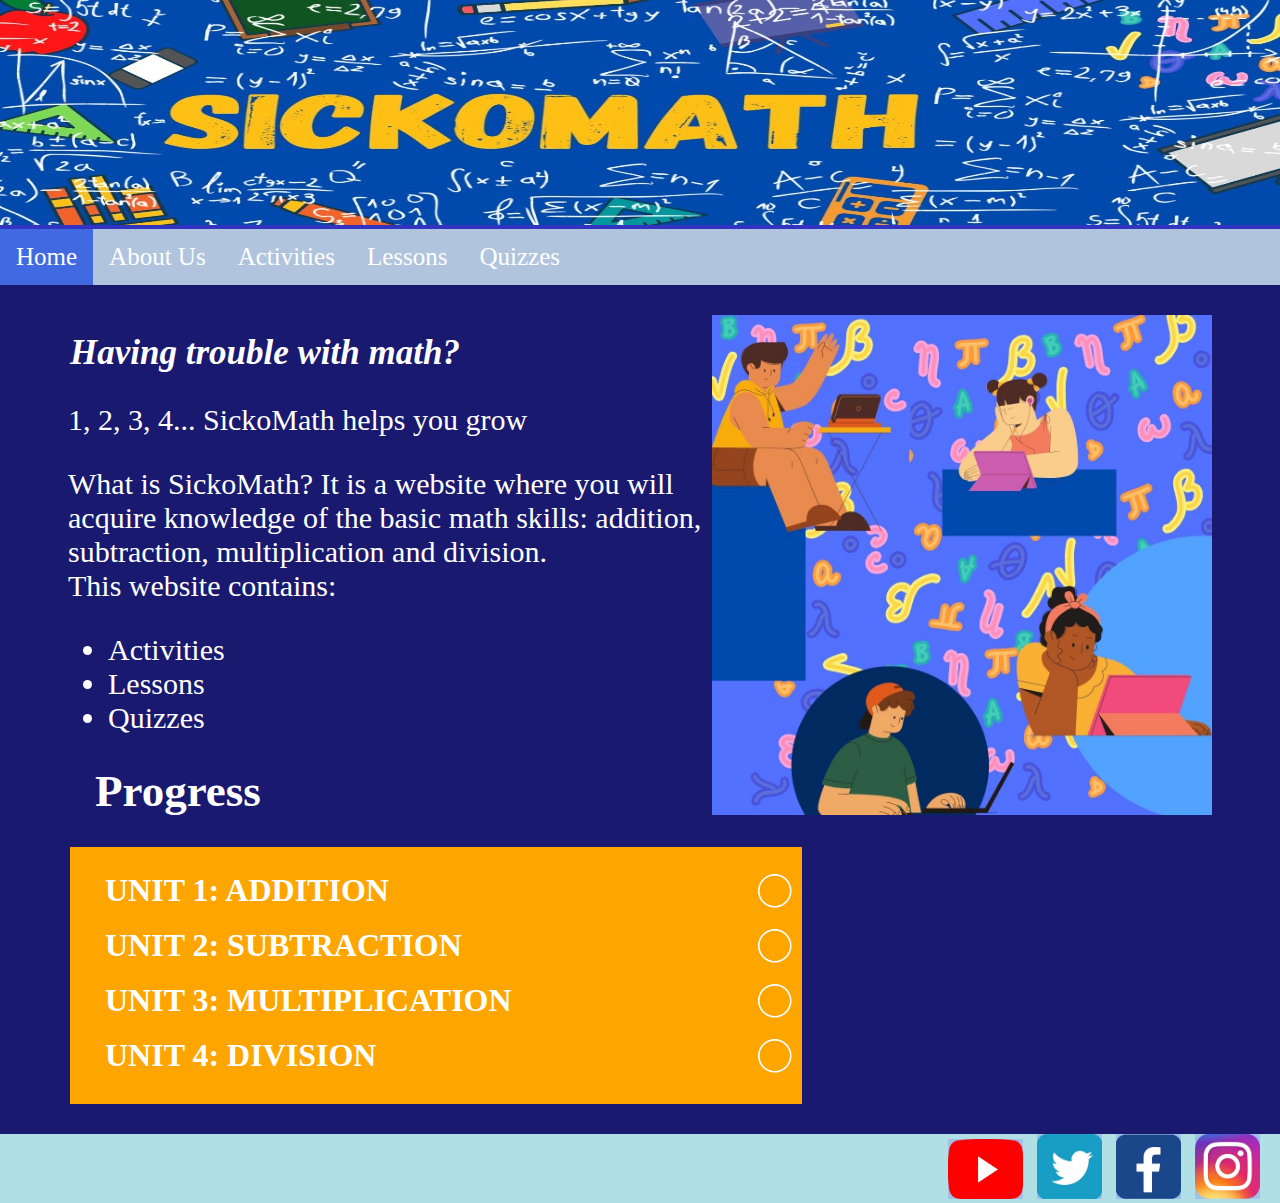
<file: index.html>
<!DOCTYPE html>
<html lang="en" dir="ltr">
  <head>
    <meta charset="utf-8">
    <meta name="viewport" content="width=device-width, initial-scale=1">
    <meta name="keywords" content="math, trouble, kidsm knowledge"/>
    <meta name="description" content="SickoMath is an educational website with the objective of helping kids understand math basics in a fun way.">
    <meta name="author" content="SickoMath">
    <title>Home</title>
    <link href="./style.css" type="text/css" rel="stylesheet">
    <link rel="stylesheet" href="https://cdnjs.cloudflare.com/ajax/libs/font-awesome/4.7.0/css/font-awesome.min.css">
    <script src="website.js"></script>
  </head>

    <body>
      <header>
        <img class="banner"src="assets/1_banner_at_the_top.jpg" alt="Banner of SickoMath" width="1349"; height="225"/>
        <nav>
          <div class="menu" id="myTopnav">
            <a class="active" href="index.html">Home</a>
            <a href="about_us.html">About Us</a>
            <a href="activities.html">Activities</a>
            <a href="lessons.html">Lessons</a>
            <a href="quizzes.html">Quizzes</a>
            <a href="javascript:void(0);" class="icon" onclick="myNav()">
            <i class="fa fa-bars"></i>
             </a>
          </div>
        </nav>
      </header>

    <main>
      <img id="children" src="assets/4_children.jpg" alt="Children using SickoMath" width="500" height="500"/>
      <br>
      <h2 id="header1">Having trouble with math?</h2>
      <p class="paragraph1">1, 2, 3, 4... SickoMath helps you grow</p>
      <p class="paragraph1">What is SickoMath? It is a website where you will acquire knowledge of the basic math skills: addition, subtraction, multiplication and division. <br>
      This website contains:  </p>
        <ul class="paragraph1">
          <li>Activities</li>
          <li>Lessons</li>
          <li>Quizzes</li>
        </ul>

      <h1 id="header2">Progress</h1>
      <table>
        <tr>
        <td>UNIT 1: ADDITION </td>
        <td><img src="assets/24_circle.jpeg" class="progress"id="imageOne" height="35" width="35" onclick="progressOne()"> </td>
        </tr>
        <tr>
        <td>UNIT 2: SUBTRACTION </td>
        <td><img src="assets/24_circle.jpeg" class="progress" id="imageTwo" height="35" width="35" onclick="progressTwo()"> </td>
        </tr>
        <tr>
        <td>UNIT 3: MULTIPLICATION </td>
        <td><img src="assets/24_circle.jpeg" class="progress" id="imageThree" height="35" width="35" onclick="progressThree()"> </td>
        </tr>
        <tr>
        <td>UNIT 4: DIVISION </td>
        <td><img src="assets/24_circle.jpeg" class="progress" id="imageFour" height="35" width="35" onclick="progressFour()"> </td>
        </tr>
        </table>
    </main>

    <footer>
      <a href="https://www.youtube.com/channel/UCXLQQxwUbyQ2DYlC203VAJQ/featured" target="_blank"><img class="media" src="assets/6_youtube.jpeg" alt="Youtube Icon" width="75" height="60"/></a>
      <a href="https://twitter.com/sicko_math?s=11" target="_blank"><img class="media" src="assets/7_twitter.jpg" alt="Twitter Icon" width="65" height="65"/></a>
      <a href="https://www.facebook.com/SickoMath-112865320574673/" target="_blank"><img class="media" src="assets/8_facebook.jpg" alt="Facebook Icon" width="65" height="65"/></a>
      <a href="https://www.instagram.com/sicko_math/?hl=es-la" target="_blank"><img class="media" src="assets/9_instagram.jpg" alt="Instagram Icon" width="65" height="65"/></a>
    </footer>

  </body>
</html>
</file>
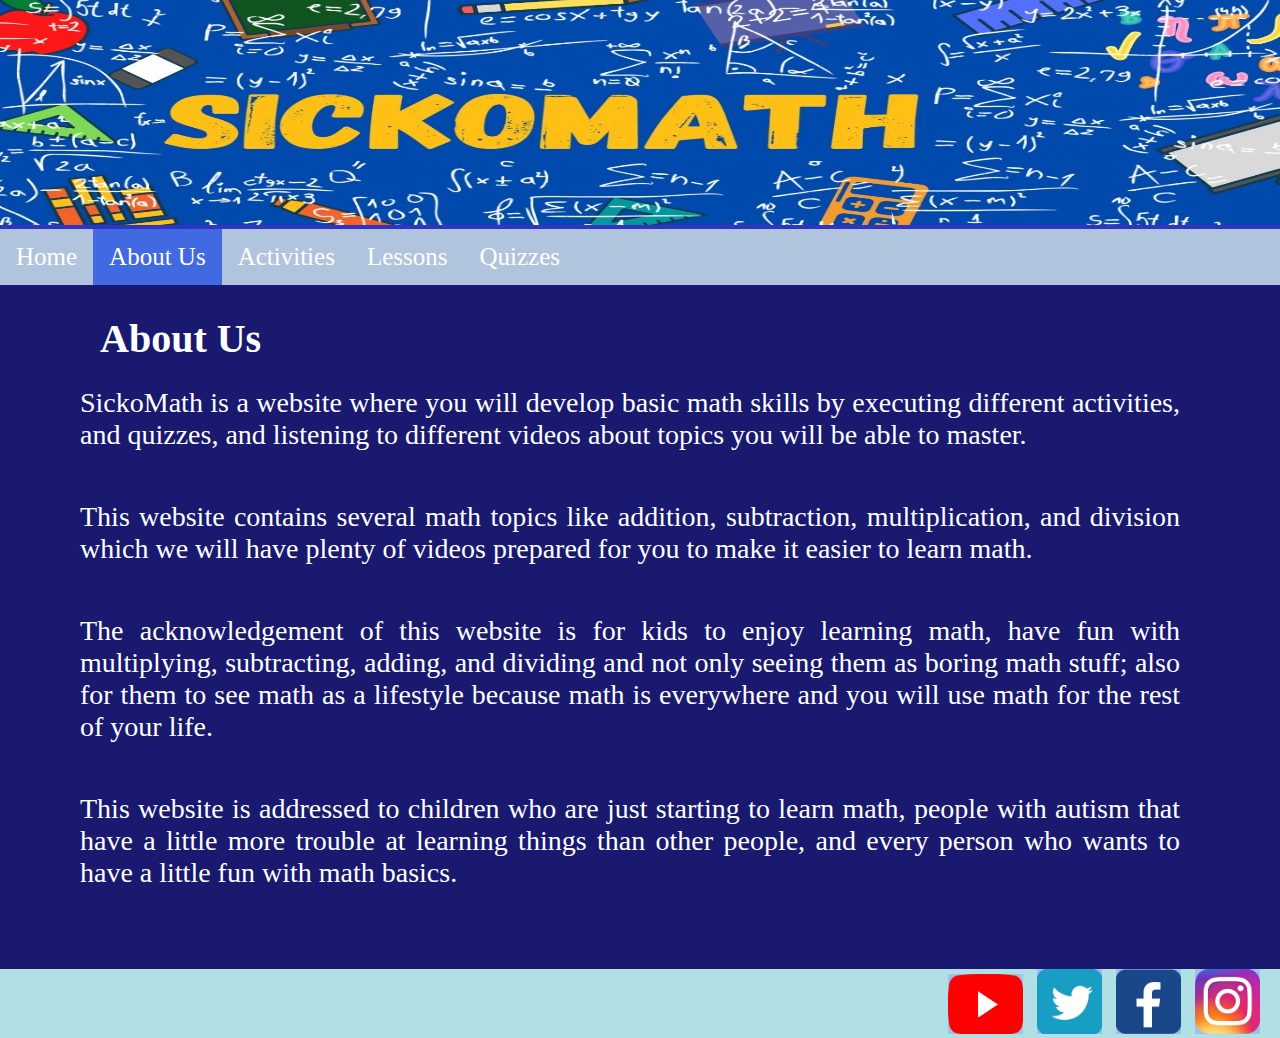
<file: about_us.html>
<!DOCTYPE html>
<html lang="en" dir="ltr">
  <head>
    <meta charset="utf-8">
    <meta name="viewport" content="width=device-width, initial-scale=1">
    <meta name="keywords" content="basic, math, help, kids, addition, subtraction, multiplication, division"/>
    <meta name="description" content="The mission of SickoMath">
    <meta name="author" content="SickoMath">
    <title>About Us</title>
    <link href="./style.css" type="text/css" rel="stylesheet">
    <link rel="stylesheet" href="https://cdnjs.cloudflare.com/ajax/libs/font-awesome/4.7.0/css/font-awesome.min.css">
    <script src="website.js"></script>
  </head>

  <body>
    <header>
      <img class="banner"src="assets/1_banner_at_the_top.jpg" alt="Banner of SickoMath" width="1349"; height="225"/>
      <nav>
        <div class="menu" id="myTopnav">
          <a href="index.html">Home</a>
          <a class="active" href="about_us.html">About Us</a>
          <a href="activities.html">Activities</a>
          <a href="lessons.html">Lessons</a>
          <a href="quizzes.html">Quizzes</a>
          <a href="javascript:void(0);" class="icon" onclick="myNav()">
          <i class="fa fa-bars"></i>
           </a>
        </div>
      </nav>
    </header>

    <main>
      <h1 class="header3">About Us</h1>
      <p class="paragraph2">SickoMath is a website where you will develop basic math skills by executing different activities, and quizzes, and listening to different videos about topics you will be able to master. </P>
      <p class="paragraph2">This website contains several math topics like addition, subtraction, multiplication, and division which we will have plenty of videos prepared for you to make it easier to learn math.</p>
      <p class="paragraph2">The acknowledgement of this website is for kids to enjoy learning math, have fun with multiplying, subtracting, adding, and dividing and not only seeing them as boring math stuff; also for them to see math as a lifestyle because math is everywhere and you will use math for the rest of your life.</p>
      <p class="paragraph2">This website is addressed to children who are just starting to learn math, people with autism that have a little more trouble at learning things than other people, and every person who wants to have a little fun with math basics.</p>
    </main>

    <footer>
      <a href="https://www.youtube.com/channel/UCXLQQxwUbyQ2DYlC203VAJQ/featured" target="_blank"><img class="media" src="assets/6_youtube.jpeg" alt="Youtube Icon" width="75" height="60"/></a>
      <a href="https://twitter.com/sicko_math?s=11" target="_blank"><img class="media" src="assets/7_twitter.jpg" alt="Twitter Icon" width="65" height="65"/></a>
      <a href="https://www.facebook.com/SickoMath-112865320574673/" target="_blank"><img class="media" src="assets/8_facebook.jpg" alt="Facebook Icon" width="65" height="65"/></a>
      <a href="https://www.instagram.com/sicko_math/?hl=es-la" target="_blank"><img class="media" src="assets/9_instagram.jpg" alt="Instagram Icon" width="65" height="65"/></a>
    </footer>

  </body>
</html>
</file>
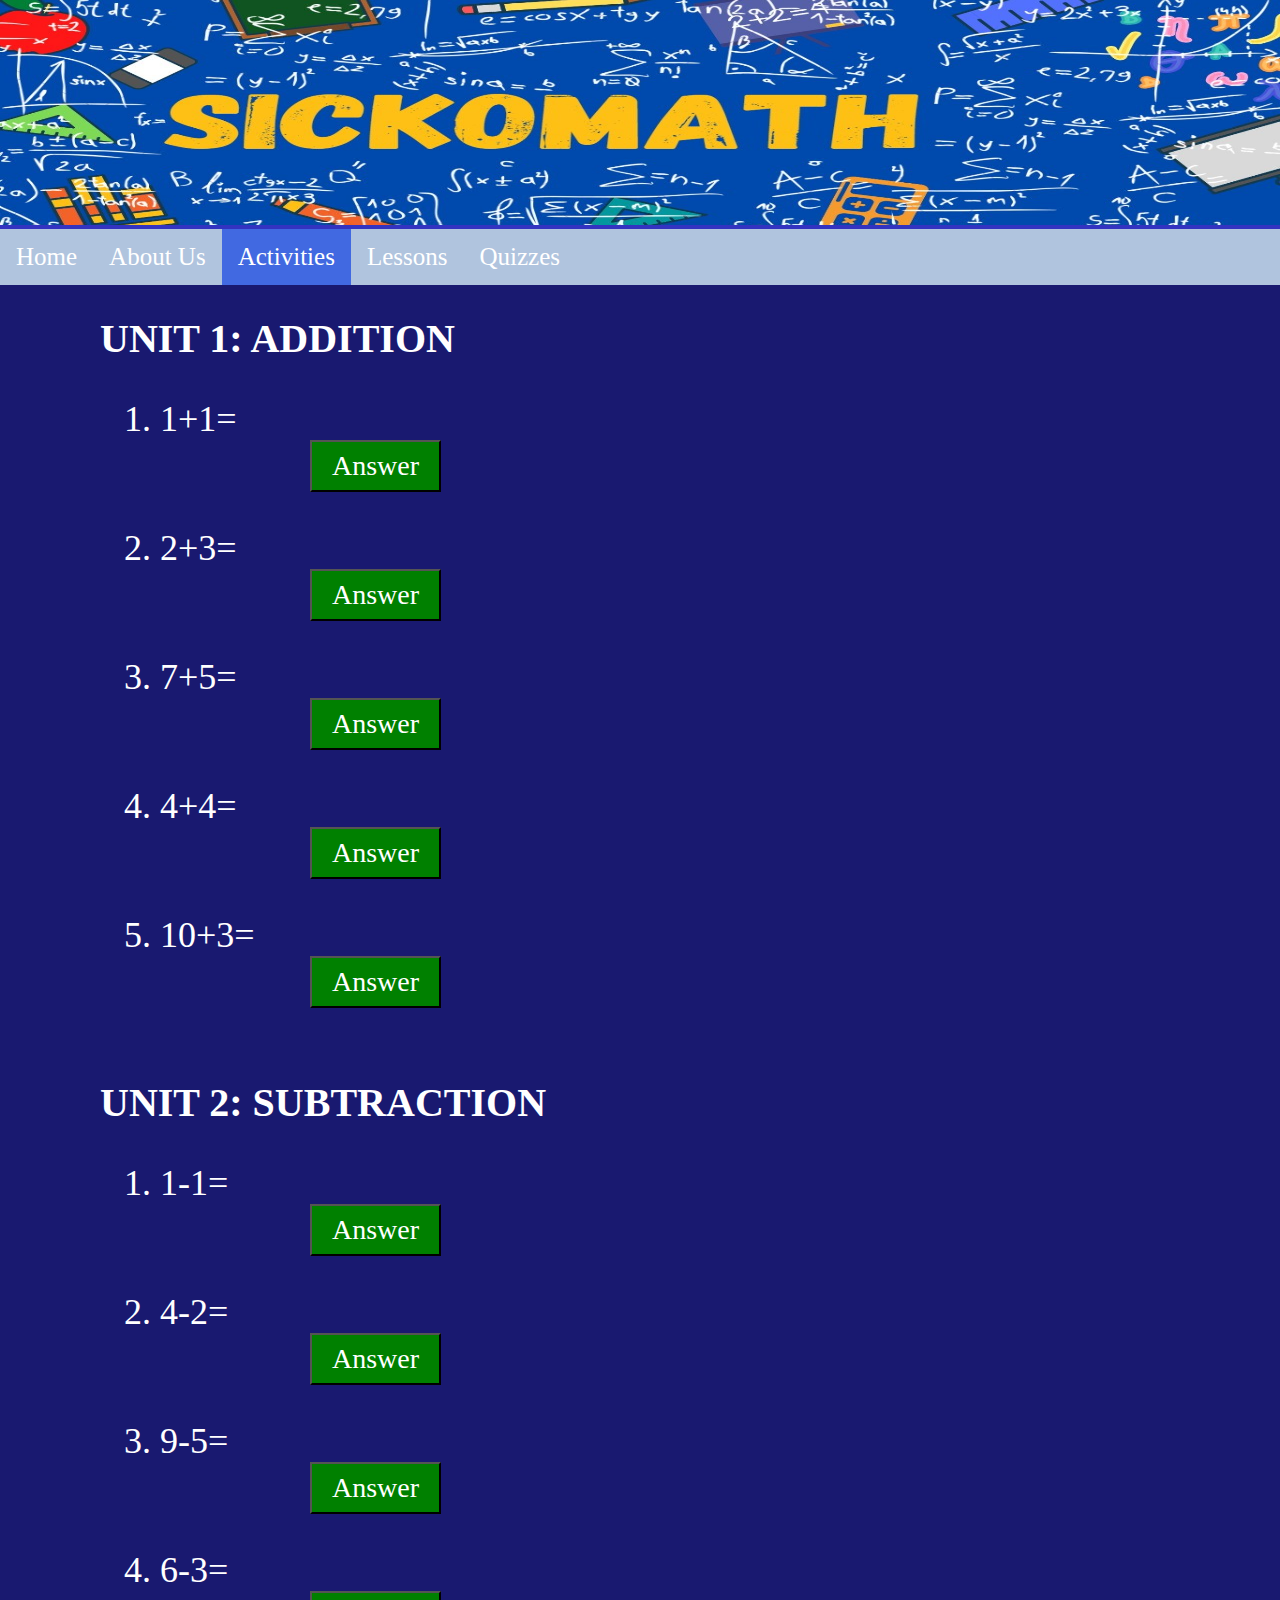
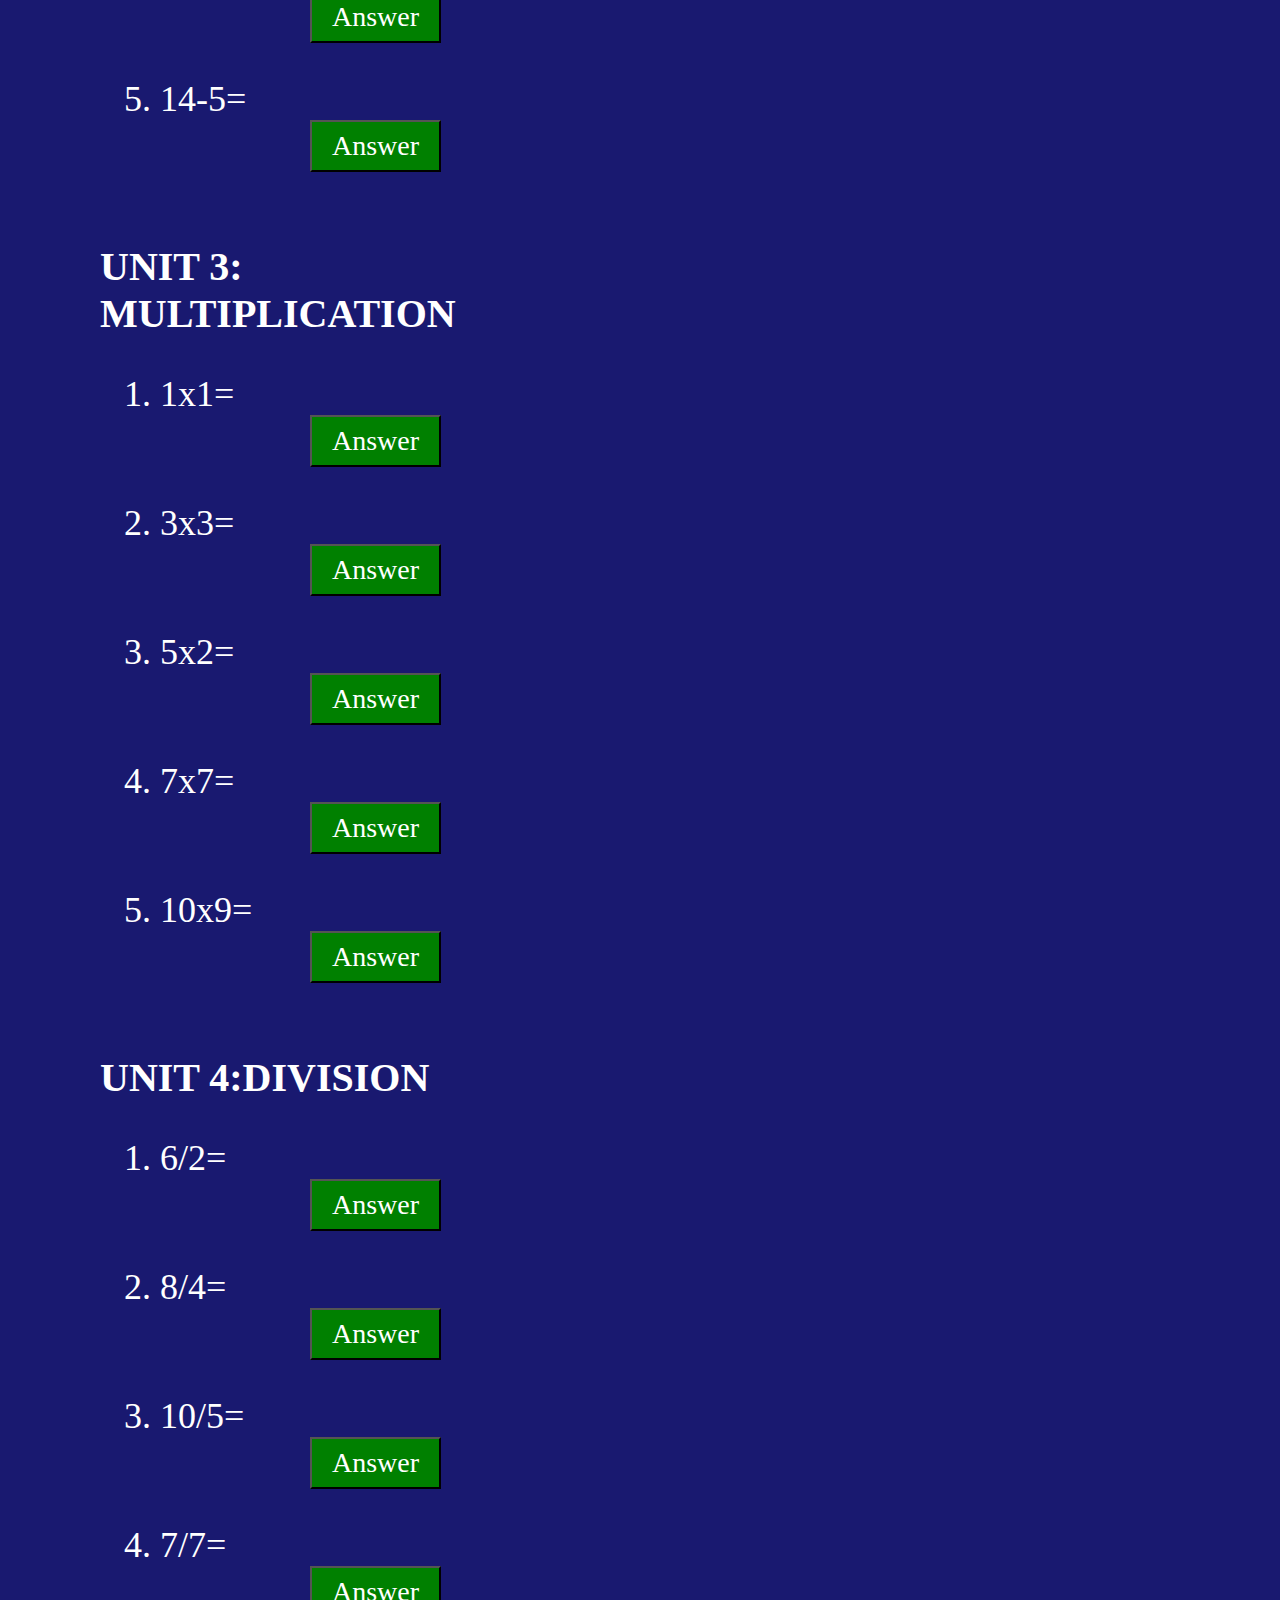
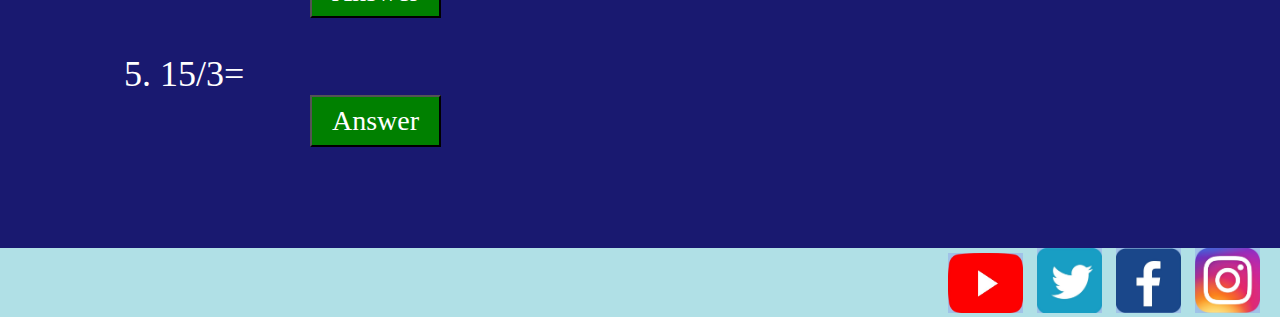
<file: activities.html>
<!DOCTYPE html>
<html lang="en" dir="ltr">
  <head>
    <meta charset="utf-8">
    <meta name="viewport" content="width=device-width, initial-scale=1">
    <meta name="keywords" content="math, activity, help, add, subtract, mulitiply, divide"/>
    <meta name="description" content="SickoMath provides you a series of activies to practice what was learned in our lessons.">
    <meta name="author" content="SickoMath">
    <title>Activities</title>
    <link href="./style.css" type="text/css" rel="stylesheet">
    <link rel="stylesheet" href="https://cdnjs.cloudflare.com/ajax/libs/font-awesome/4.7.0/css/font-awesome.min.css">
    <script src="website.js"></script>
  </head>

  <body>
      <header>
        <img class="banner"src="assets/1_banner_at_the_top.jpg" alt="Banner of SickoMath" width="1349"; height="225"/>
        <nav>
          <div class="menu" id="myTopnav">
            <a href="index.html">Home</a>
            <a href="about_us.html">About Us</a>
            <a class="active" href="activities.html">Activities</a>
            <a href="lessons.html">Lessons</a>
            <a href="quizzes.html">Quizzes</a>
            <a href="javascript:void(0);" class="icon" onclick="myNav()">
            <i class="fa fa-bars"></i>
             </a>
          </div>
        </nav>
  </header>

  <main>
<div class="row">
<div class="column">
  <h1 class="header3">UNIT 1: ADDITION</h1>
  <ol class="list2">
   <li>1+1=</li><button class="answer" onclick="questionOne()">Answer</button>
   <li>2+3=</li><button class="answer" onclick="questionOne()">Answer</button>
   <li>7+5=</li><button class="answer" onclick="questionThree()">Answer</button>
   <li>4+4=</li><button class="answer" onclick="questionFour()">Answer</button>
   <li>10+3=</li><button class="answer" onclick="questionFive()">Answer</button>
  </ol>
</div>

<div class="column">
  <h1 class="header3">UNIT 2: SUBTRACTION</h1>
  <ol class="list2">
   <li>1-1=</li><button class="answer" onclick="questionSix()">Answer</button>
   <li>4-2=</li><button class="answer" onclick="questionSeven()">Answer</button>
   <li>9-5=</li><button class="answer" onclick="questionEight()">Answer</button>
   <li>6-3=</li><button class="answer" onclick="questionNine()">Answer</button>
   <li>14-5=</li><button class="answer" onclick="questionTen()">Answer</button>
  </ol>
</div>

<div class="column">
  <h1 class="header3">UNIT 3: MULTIPLICATION</h1>
  <ol class="list2">
   <li>1x1=</li><button class="answer" onclick="questionEleven()">Answer</button>
   <li>3x3=</li><button class="answer" onclick="questionTwelve()">Answer</button>
   <li>5x2=</li><button class="answer" onclick="questionThirteen()">Answer</button>
   <li>7x7=</li><button class="answer" onclick="questionFourteen()">Answer</button>
   <li>10x9=</li><button class="answer" onclick="questionFifteen()">Answer</button>
  </ol>
</div>

<div class="column">
  <h1 class="header3">UNIT 4:DIVISION</h1>
  <ol class="list2">
   <li>6/2=</li><button class="answer" onclick="questionSixteen()">Answer</button>
   <li>8/4=</li><button class="answer" onclick="questionSeventeen()">Answer</button>
   <li>10/5=</li><button class="answer" onclick="questionEighteen()">Answer</button>
   <li>7/7=</li><button class="answer" onclick="questionNineteen()">Answer</button>
   <li>15/3=</li><button class="answer" onclick="questionTwenty()">Answer</button>
  </ol>
</div>
</div>

  </main>

<footer>
  <a href="https://www.youtube.com/channel/UCXLQQxwUbyQ2DYlC203VAJQ/featured" target="_blank"><img class="media" src="assets/6_youtube.jpeg" alt="Youtube Icon" width="75" height="60"/></a>
  <a href="https://twitter.com/sicko_math?s=11" target="_blank"><img class="media" src="assets/7_twitter.jpg" alt="Twitter Icon" width="65" height="65"/></a>
  <a href="https://www.facebook.com/SickoMath-112865320574673/" target="_blank"><img class="media" src="assets/8_facebook.jpg" alt="Facebook Icon" width="65" height="65"/></a>
  <a href="https://www.instagram.com/sicko_math/?hl=es-la" target="_blank"><img class="media" src="assets/9_instagram.jpg" alt="Instagram Icon" width="65" height="65"/></a>
</footer>

</body>
</html>
</file>
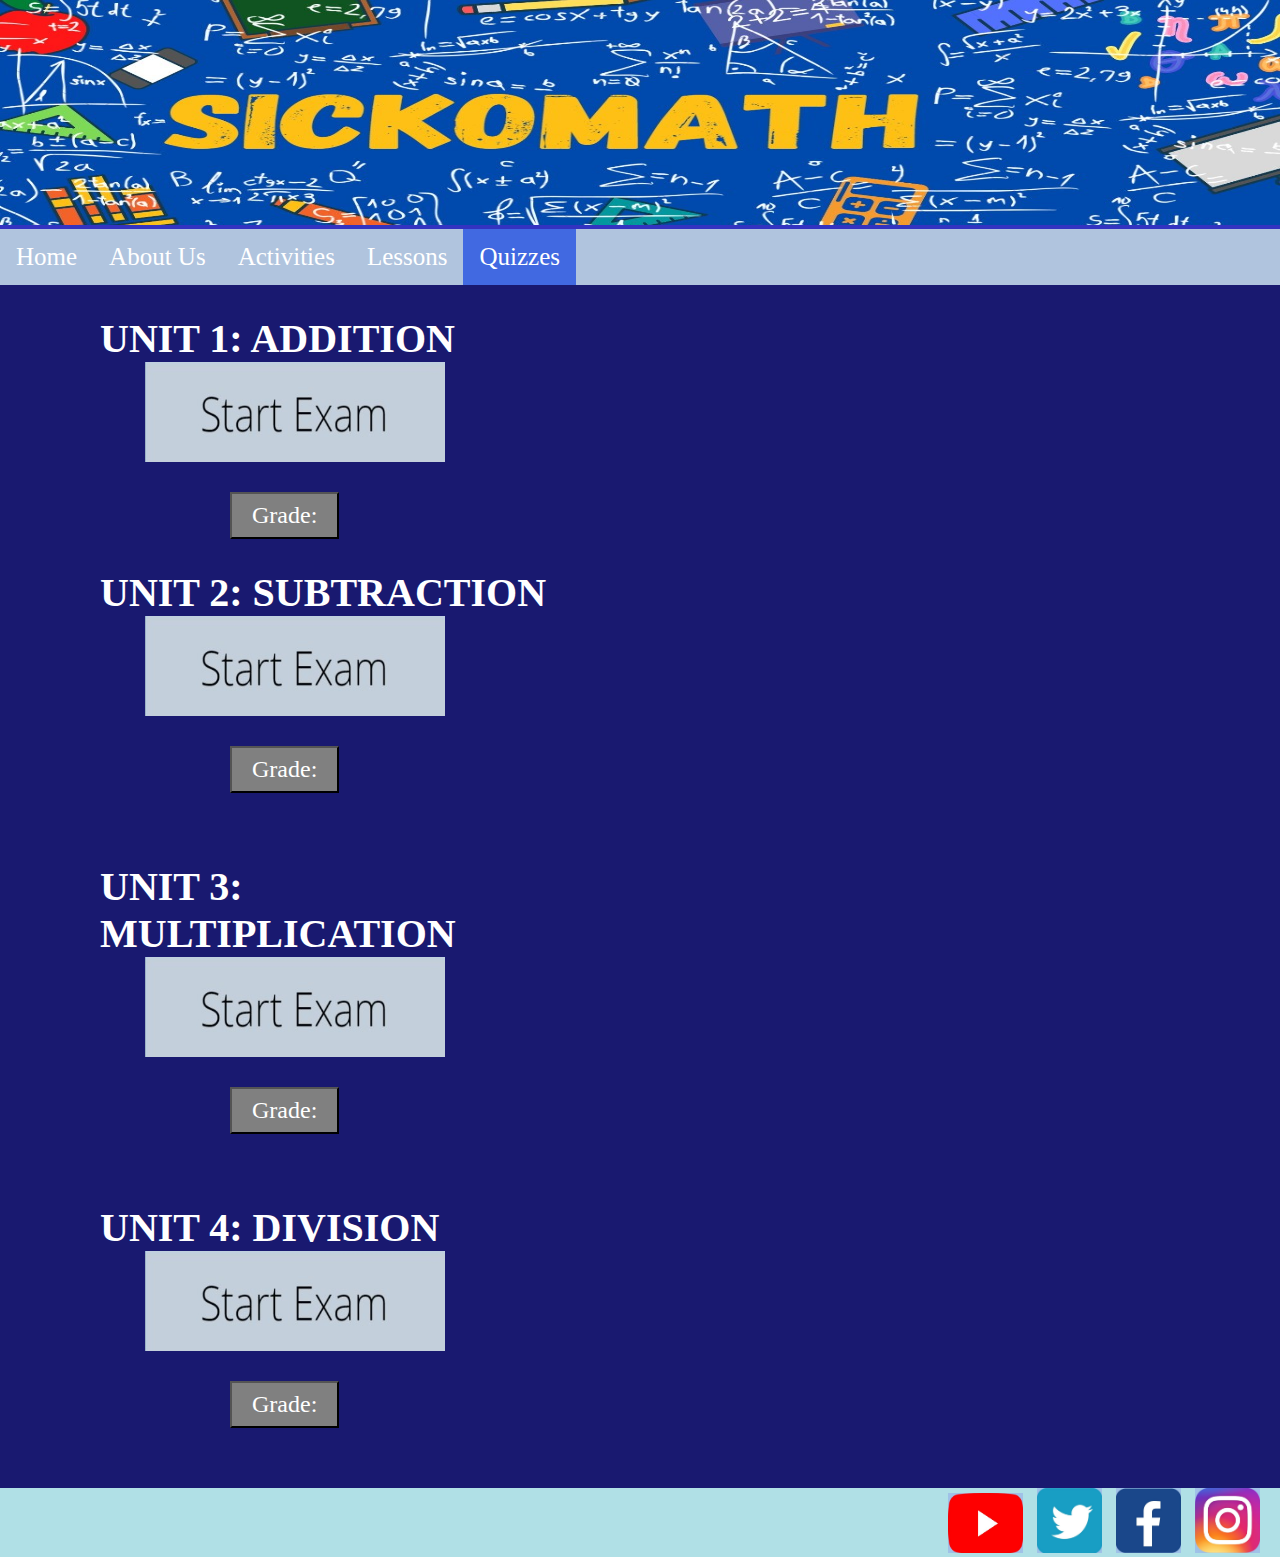
<file: quizzes.html>
<!DOCTYPE html>
<html lang="en" dir="ltr">
  <head>
    <meta charset="utf-8"/>
    <meta name="viewport" content="width=device-width, initial-scale=1">
    <meta name="keywords" content="math, quiz, add, subtract, mulitiply, divide"/>
    <meta name="description" content="SickoMath helps you practice your learned skills about basic maths in these quizzes.">
    <meta name="author" content="SickoMath">
    <title>Quizzes</title>
    <link href="./style.css" type="text/css" rel="stylesheet">
    <link rel="stylesheet" href="https://cdnjs.cloudflare.com/ajax/libs/font-awesome/4.7.0/css/font-awesome.min.css">
    <script src="website.js"></script>
  </head>

  <body>
  <header>
    <img class="banner"src="assets/1_banner_at_the_top.jpg" alt="Banner of SickoMath" width="1349"; height="225"/>
    <nav>
      <div class="menu" id="myTopnav">
        <a href="index.html">Home</a>
        <a href="about_us.html">About Us</a>
        <a href="activities.html">Activities</a>
        <a href="lessons.html">Lessons</a>
        <a class="active" href="quizzes.html">Quizzes</a>
        <a href="javascript:void(0);" class="icon" onclick="myNav()">
        <i class="fa fa-bars"></i>
         </a>
      </div>
    </nav>
  </header>

  <main>
<div class="row">
<div class="column">
  <h1 class="header3">UNIT 1: ADDITION</h1>
  <a href="https://docs.google.com/forms/d/e/1FAIpQLSePMabr2Y_bwMcjtslXMQbrz6ipiggsshMTwPLr6wXKn5aW2g/viewform" target="_blank"><img src="assets/23_start.jpeg" class="exam" alt="Start Button" width="300" height="100"></a>
  <br>
  <br>
  <button class="grade" onclick="testGrade()">Grade:</button>
  </div>

<div class="column">
  <h1 class="header3">UNIT 2: SUBTRACTION</h1>
  <a href="https://forms.gle/gS3enwTY4rYCNhdt5" target="_blank"><img src="assets/23_start.jpeg" class="exam" alt="Start Button" width="300" height="100"></a>
  <br>
  <br>
  <button class="grade" onclick="testGrade()">Grade:</button>
  </div>

<div class="column">
  <h1 class="header4">UNIT 3: MULTIPLICATION</h1>
  <a href="https://forms.gle/PQcgnbAc7qwYoXB67" target="_blank"><img src="assets/23_start.jpeg" class="exam" alt="Start Button" width="300" height="100"></a>
  <br>
  <br>
  <button class="grade" onclick="testGrade()">Grade:</button>
</div>

<div class="column">
  <h1 class="header4">UNIT 4: DIVISION</h1>
  <a href="https://docs.google.com/forms/d/e/1FAIpQLSfTsFAEKpmgQaE_ixBNpElKNeDxvPbVqbcdNvAHeLFzYYSVCA/viewform" target="_blank"><img src="assets/23_start.jpeg" class="exam" alt="Start Button" width="300" height="100"></a>
  <br>
  <br>
  <button class="grade" onclick="testGrade()">Grade:</button>
</div>
</div>

  </main>

  <footer>
    <a href="https://www.youtube.com/channel/UCXLQQxwUbyQ2DYlC203VAJQ/featured" target="_blank"><img class="media" src="assets/6_youtube.jpeg" alt="Youtube Icon" width="75" height="60"/></a>
    <a href="https://twitter.com/sicko_math?s=11" target="_blank"><img class="media" src="assets/7_twitter.jpg" alt="Twitter Icon" width="65" height="65"/></a>
    <a href="https://www.facebook.com/SickoMath-112865320574673/" target="_blank"><img class="media" src="assets/8_facebook.jpg" alt="Facebook Icon" width="65" height="65"/></a>
    <a href="https://www.instagram.com/sicko_math/?hl=es-la" target="_blank"><img class="media" src="assets/9_instagram.jpg" alt="Instagram Icon" width="65" height="65"/></a>
  </footer>

  </body>
</html>
</file>
<file: style.css>
body {
  color:White;
  font-family:Verdana;
  margin-left: 0px;
  margin-right: 0px;
  margin-top: 0px;
  margin-bottom: 0px;
  width: 100%;
}
header{
  background-color: #3333c1;
  margin-top: 0px;
  margin-left: 0px;
  margin-right: 0px;
  margin-bottom: 0px;
}
main{
  background-color:MidnightBlue;
  padding: 30px;
}
.answer {
  color: White;
  background-color: Green;
  font-family: Verdana;
  font-size:28px;
  margin-left: 150px;
  margin-bottom: 35px;
  padding: 8px 20px 8px 20px;
}
.grade {
  color: White;
  background-color: Grey;
  font-family: Verdana;
  font-size:24px;
  margin-left: 200px;
  margin-top: 30px;
  margin-bottom: 30px;
  padding: 8px 20px 8px 20px;
}
.progress {
  float: right;
}
nav{
  background-color:#B0C4DE;
  font-size:25px;
  margin-left: 0px;
}
.menu {
  background-color: #B0C4DE;
  overflow: hidden;
}
.menu a {
  float: left;
  display: block;
  color: White;
  text-align: center;
  padding: 14px 16px;
  text-decoration: none;
}
.menu a:hover:not(.active) {
  background-color: SteelBlue;
  color: white;
}
.active {
  background-color: #4169E1;
  color: white;
}
.menu .icon {
  display: none;
}
@media screen and (max-width: 600px) {
  .menu a:not(:first-child) {display: none;}
  .menu a.icon {
    float: right;
    display: block;
  }
}
@media screen and (max-width: 600px) {
  .menu.responsive {position: relative;}
  .menu.responsive a.icon {
    position: absolute;
    right: 0;
    top: 0;
  }
  .menu.responsive a {
    float: none;
    display: block;
    text-align: left;
  }
}
footer{
  background-color:PowderBlue;
  text-align:right;
  padding-right: 20px;
}
.banner{
  width: 100%;
  margin-right: auto;
  margin-left: auto;
}
#header1{
  font-size:35px;
  font-weight:bold;
  font-style: italic;
  margin: 0px 70px 0px 40px;
}
.paragraph1{
  font-size:30px;
  margin-left:38px;
}
#children{
  float: right;
  margin-right:38px;
}
#header2{
   font-size:45px;
   font-weight: bold;
   margin-left:65px;
   margin-top:0px;
}
table{
   background-color:Orange;
   padding-left: 25px;
   padding-top: 15px;
   padding-bottom: 20px;
   width: 60%;
   margin-left: 40px;
}
td {
  text-align: left;
  padding: 8px;
  font-family: Verdana;
  font-size:32px;
  font-weight: bold;
}
.media{
  margin-left: 10px;
}
.header3{
   font-size:40px;
   font-weight: bold;
   margin: 0px 70px 0px 70px;
}
.header4{
   font-size:40px;
   font-weight: bold;
   margin: 40px 70px 0px 70px;
}
.paragraph2{
   text-align:justify;
   font-size:28px;
   margin: 25px 70px 50px 50px;
}
.list2{
  font-size:36px;
  margin-left: 90px;
}
.video{
  width: 100%;
}
.exam{
  float: left;
  margin-left: 115px;
}
.column{
  width: 50%;
}
.row:after {
  content: "";
  display: table;
  clear: both;
}
</file>
